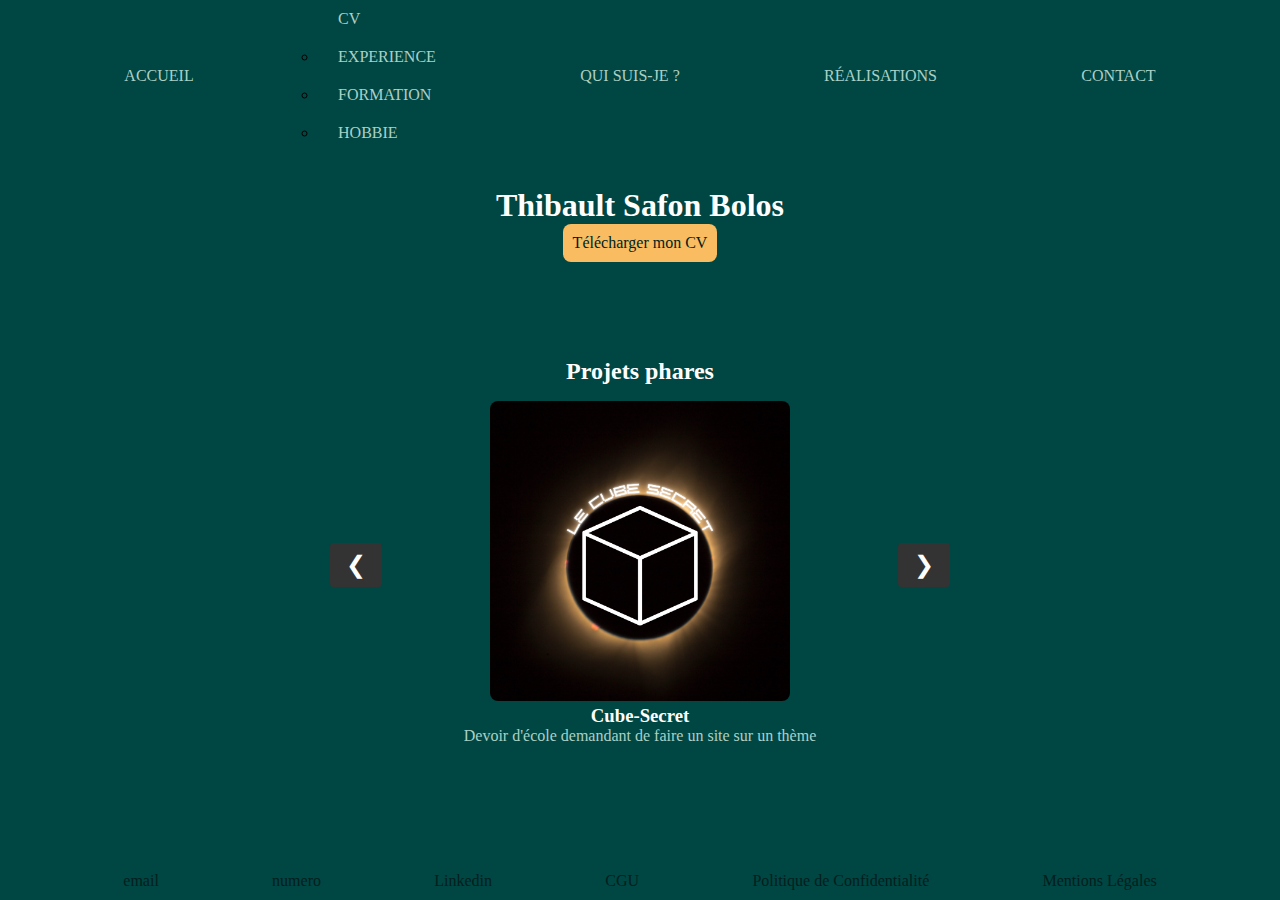
<file: index.html>
<!DOCTYPE html>
<html lang="en">
    <head>
        <meta charset="UTF-8">
        <meta name="viewport" content="width=device-width, initial-scale=1.0">
        <link href="style.css"rel="stylesheet">
        <link href="css/index.css" rel="stylesheet">
        <title>Accueil</title>
    </head>

    <div id="header-placeholder"></div>

    <body>

        <main>
            <article id="hero">
                <div class="container">
                  <h1>Thibault Safon Bolos</h1>
                  <a href="CV_Safon_Bolos_THIBAULT_Polyvalent.pdf" class="btn">Télécharger mon CV</a>
                </div>
            </article>

            <article id="featured-projects">
                <h2>Projets phares</h2>
                <div class="carousel">
                  <div class="carousel-track">
                    <div class="carousel-item">
                      <img src="img/le-cube-secret.webp" alt="Projet Cube-Secret">
                      <h3>Cube-Secret</h3>
                      <p>Devoir d'école demandant de faire un site sur un thème</p>
                      <a href="https://cube-secret.freewebworld.fr" class="btn-small">Voir plus</a>
                    </div>
                    <div class="carousel-item">
                      <!--<img src="assets/projet2.jpg" alt="Projet 2"> -->
                      <h3>A venir</h3>
                      <p>A venir</p>
                      <a href="projets.html#projet2" class="btn-small">Voir plus</a>
                    </div>
                  </div>
                  <!-- flèches de navigation -->
                  <button class="carousel-btn prev">&#10094;</button>
                  <button class="carousel-btn next">&#10095;</button>
                </div>
              </article>
        </main>

    </body>

    <div id="footer-placeholder"></div>

    <script src="include-fragments.js"></script>
    <script src="main.js"></script>

</html>
</file>
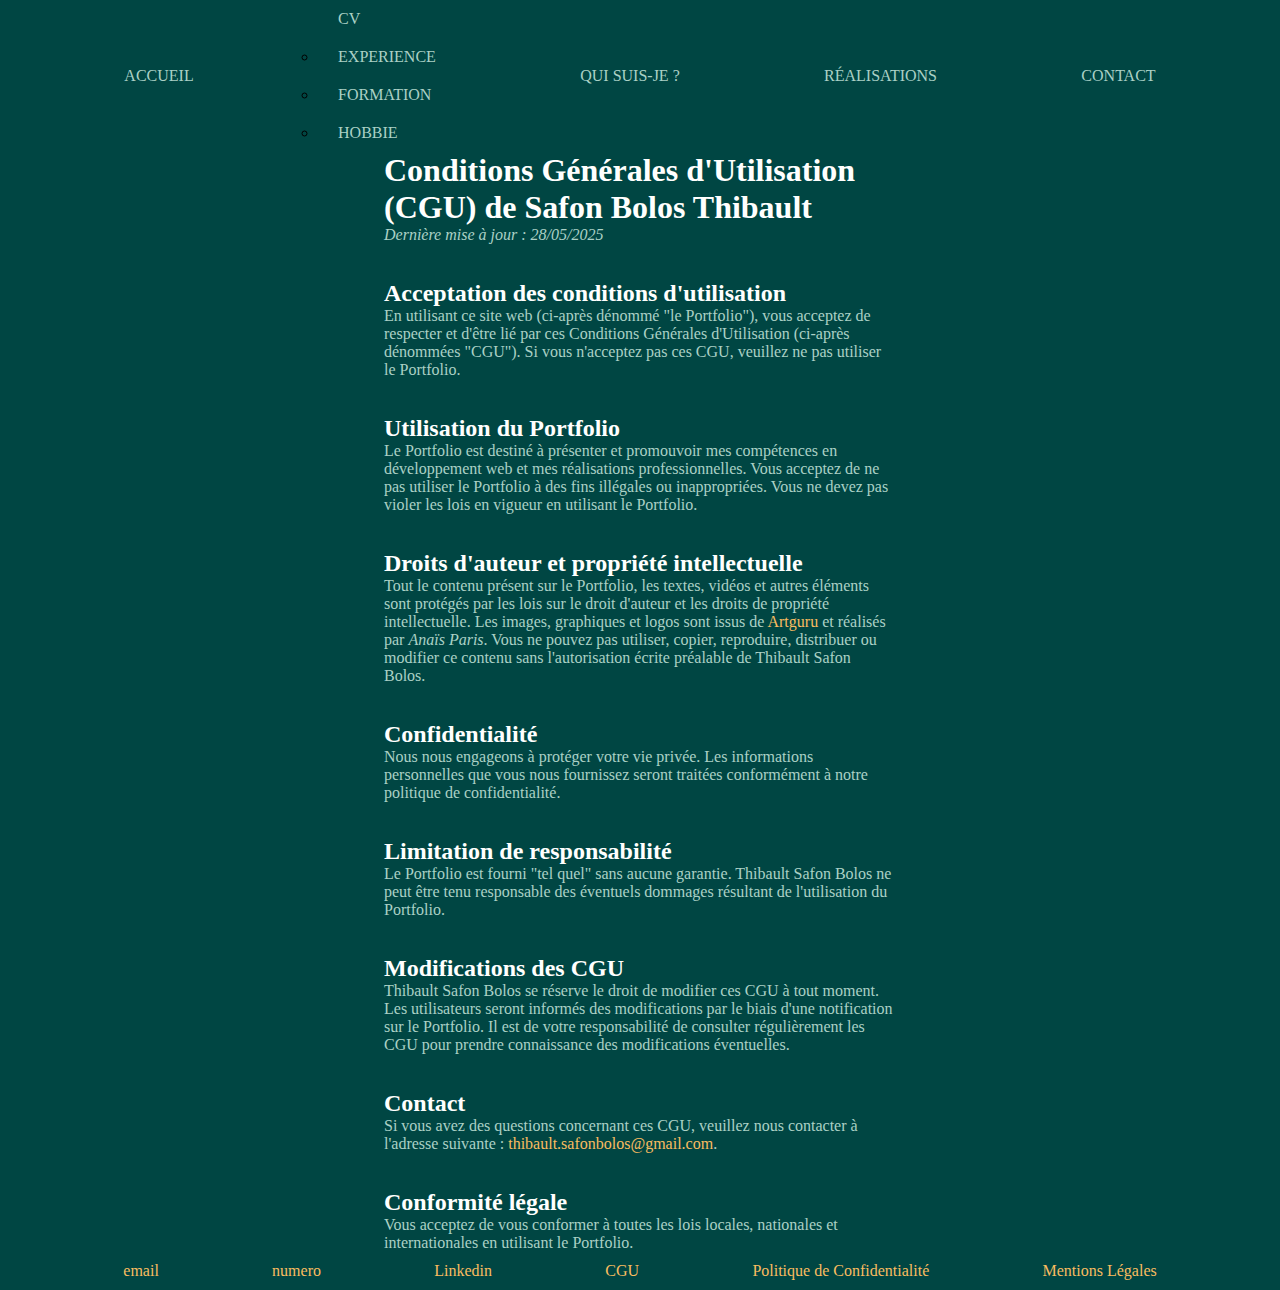
<file: cgu.html>
<!DOCTYPE html>
<html lang="fr">
    <head>
        <meta charset="UTF-8">
        <meta name="description" content="Ceci est le CGU du portfolio de Thibault Safon Bolos" />
        <meta name="viewport" content="width=device-width, initial-scale=1.0">
        <title>Conditions Générales d'Utilisation (CGU)</title>
        <link rel="stylesheet" href="style.css">
        <link rel="stylesheet" href="css/cgu-ml-pdc.css">
        <link rel="icon" href="img/favicoon.jpg" type="image/x-icon">
        <link rel="shortcut icon" href="img/favicoon.jpg" type="image/x-icon">
    </head>

    <body>
        <header id="header-placeholder"></header>

        <main>
            <section class="center">
                <div>
                    <article id="title">
                        <h1>Conditions Générales d'Utilisation (CGU) de Safon Bolos Thibault</h1>
                        <p><em>Dernière mise à jour : 28/05/2025</em></p>
                    </article>

                    <article>
                        <h2>Acceptation des conditions d'utilisation</h2>
                        <p>En utilisant ce site web (ci-après dénommé "le Portfolio"), vous acceptez de respecter et d'être lié par ces Conditions Générales d'Utilisation (ci-après dénommées "CGU"). Si vous n'acceptez pas ces CGU, veuillez ne pas utiliser le Portfolio.</p>
                    </article>

                    <article>
                        <h2>Utilisation du Portfolio</h2>
                        <p>Le Portfolio est destiné à présenter et promouvoir mes compétences en développement web et mes réalisations professionnelles. Vous acceptez de ne pas utiliser le Portfolio à des fins illégales ou inappropriées. Vous ne devez pas violer les lois en vigueur en utilisant le Portfolio.</p>
                    </article>

                    <article>
                        <h2>Droits d'auteur et propriété intellectuelle</h2>
                        <p>Tout le contenu présent sur le Portfolio, les textes, vidéos et autres éléments sont protégés par les lois sur le droit d'auteur et les droits de propriété intellectuelle. Les images, graphiques et logos sont issus de <a href="https://www.artguru.ai/fr/">Artguru</a> et réalisés par <em>Anaïs Paris</em>. Vous ne pouvez pas utiliser, copier, reproduire, distribuer ou modifier ce contenu sans l'autorisation écrite préalable de Thibault Safon Bolos.</p>
                    </article>

                    <article>
                        <h2>Confidentialité</h2>
                        <p>Nous nous engageons à protéger votre vie privée. Les informations personnelles que vous nous fournissez seront traitées conformément à notre politique de confidentialité.</p>
                    </article>

                    <article>
                        <h2>Limitation de responsabilité</h2>
                        <p>Le Portfolio est fourni "tel quel" sans aucune garantie. Thibault Safon Bolos ne peut être tenu responsable des éventuels dommages résultant de l'utilisation du Portfolio.</p>
                    </article>

                    <article>
                        <h2>Modifications des CGU</h2>
                        <p>Thibault Safon Bolos se réserve le droit de modifier ces CGU à tout moment. Les utilisateurs seront informés des modifications par le biais d'une notification sur le Portfolio. Il est de votre responsabilité de consulter régulièrement les CGU pour prendre connaissance des modifications éventuelles.</p>
                    </article>

                    <article>
                        <h2>Contact</h2>
                        <p>Si vous avez des questions concernant ces CGU, veuillez nous contacter à l'adresse suivante : <a href="mailto:thibault.safonbolos@gmail.com">thibault.safonbolos@gmail.com</a>.</p>
                    </article>

                    <article>
                        <h2>Conformité légale</h2>
                        <p>Vous acceptez de vous conformer à toutes les lois locales, nationales et internationales en utilisant le Portfolio.</p>
                    </article>
                </div>
            </section>
        </main>

        <footer id="footer-placeholder"></footer>

        <script src="script/top.js"></script>
    </body>
</html>
</file>
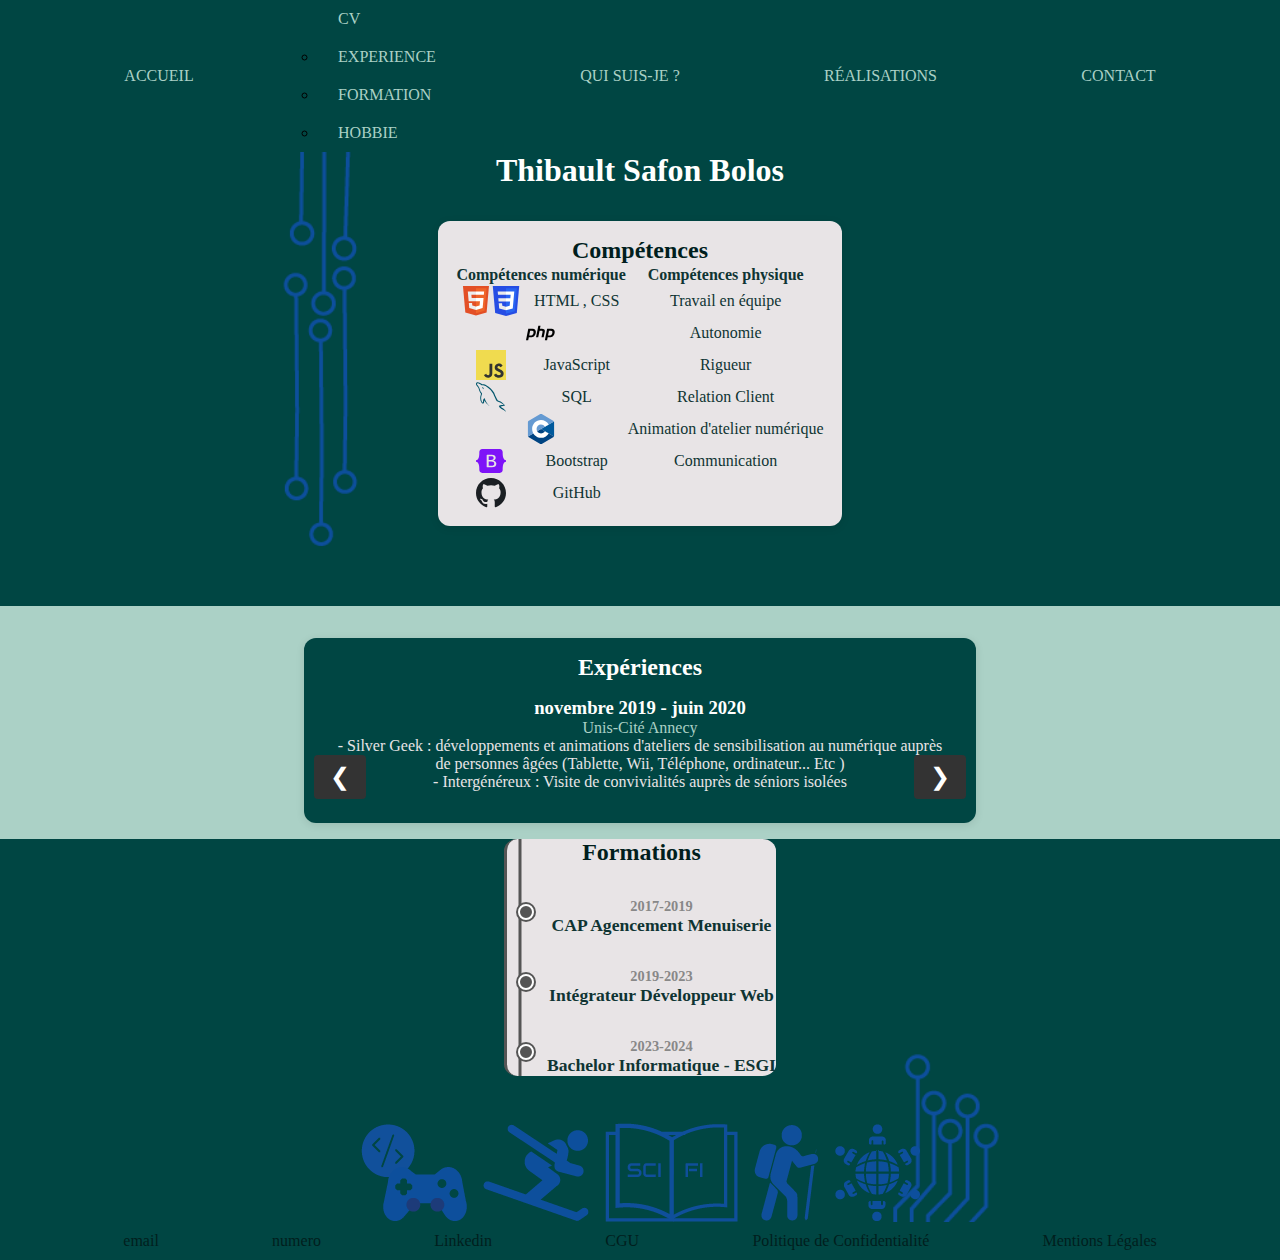
<file: cv.html>
<!DOCTYPE html>
<html lang="fr-FR">
<head>
    <meta charset="UTF-8">
    <meta name="description" content="CV virtuel de Thibault Safon Bolos" />
    <link rel="icon" href="img/favicoon.jpg" type="image/x-icon">
    <link rel="shortcut icon" href="img/favicoon.jpg" type="image/x-icon">
    <meta name="viewport" content="width=device-width, initial-scale=1.0">
    <link href="style.css"rel="stylesheet">
    <link href="css/cv.css"rel="stylesheet">
    <title>CV</title>
</head>
<body>
        <header id="header-placeholder"></header>
    <main>
        <h1 class="center">Thibault Safon Bolos</h1>

        <article id="skill" class="center">
            <div class="card">
                <table>
                    <caption>
                        <h2>Compétences</h2>
                    </caption>
                    <thead>
                        <tr>
                            <th colspan="2" scope="col">Compétences numérique</th>
                            <th colspan="2" scope="col">Compétences physique</th>
                        </tr>
                    </thead>
                    <tbody>
                        <tr>
                            <td><img src="img/html5.svg" class="icon" alt="html logo"><img src="img/css.svg" class="icon" alt="css logo"></td>
                            <td>HTML , CSS</td>
                            <td>Travail en équipe</td>
                        </tr>
                        <tr>
                            <td scope="row" colspan="2"><img src="img/php.svg" class="icon" alt="php logo"></td>
                            <td>Autonomie</td>
                        </tr>
                        <tr>
                            <td><img src="img/javascript.svg" class="icon" alt="JS logo"></td>
                            <td>JavaScript</td>
                            <td>Rigueur</td>
                        </tr>
                        <tr>
                            <td><img src="img/mysql.svg" class="icon" alt="SQL logo"></td>
                            <td>SQL</td>
                            <td>Relation Client </td>
                        </tr>
                        <tr>
                            <td scope="row" colspan="2"><img src="img/c.svg" class="icon" alt="C logo"></td>
                            <td>Animation d'atelier numérique</td>
                        </tr>
                        <tr>
                            <td><img src="img/bootstrap.svg" class="icon" alt="bootstrap logo"></td>
                            <td>Bootstrap</td>
                            <td>Communication</td>
                        </tr>
                        <tr>
                            <td><img src="img/github_light.svg" class="icon" alt="GitHub logo"></td>
                            <td>GitHub</td>
                        </tr>
                    </tbody>
                </table>
            </div>
        </article>

        <article id="exp" class="center green-light">
            
            <div class="carousel">

                <h2 class="center">Expériences</h2>

                <div class="carousel-track">

                    <div class="carousel-item">

                        <h3>novembre 2019 - juin 2020</h3>
                        <p>Unis-Cité Annecy</p>
                        <blockquote>
                            - Silver Geek : développements et animations
                                d'ateliers de sensibilisation au numérique auprès de
                                personnes âgées (Tablette, Wii, Téléphone, ordinateur... Etc )
                            <br>- Intergénéreux : Visite de convivialités
                                auprès de séniors isolées
                        </blockquote>

                    </div>

                    <div class="carousel-item">

                        <h3>Aout 2021</h3>
                        <p>Employé Commercial Polyvalent Hyper U Rumilly</p>
                        <blockquote>
                            - Mise en rayon de produits, facing,
                            <br>- Rangement de la réserve
                        </blockquote>

                    </div>

                    <div class="carousel-item">

                        <h3>Avril 2025 - Actuel</h3>
                        <p>Developpeur web</p>
                        <blockquote>
                            - Adaptation d'un cv pour un format Web
                            <br>- Mise en page de plusieurs pages
                            <br>- Rédaction du contenue
                        </blockquote>

                    </div>

                    <div class="carousel-item">
                        <h3>A venir</h3>
                        <p>A venir</p>
                        
                    </div>

                </div>
              <!-- flèches de navigation -->
              <button class="carousel-btn prev">&#10094;</button>
              <button class="carousel-btn next">&#10095;</button>

            </div>

        </article>

        <section class="timeline ">

            <h2 class="center">Formations</h2>

            <details>
              <summary>
                <span class="date">2017-2019</span>
                <span class="title">CAP Agencement Menuiserie</span>
              </summary>
              <p>Fabrication d'ouvrage, travail d'équipe</p>
            </details>

            <details>
                <summary>
                <span class="date">2019-2023</span>
                <span class="title">Intégrateur Développeur Web</span>
                </summary>
                <p>
                    - Mini-site d'exercices sur la
                    <br>- présentation des villes
                    <br>- Confection de sites e-commerce</p>
            </details>
            
            <details>
                <summary>
                <span class="date">2023-2024</span>
                <span class="title">Bachelor Informatique - ESGI</span>
                </summary>
                <p>C, SQL, Python, PHP, JavaScript, SQL, Sepitit quizz, cube-secret</p>
            </details>

        </section>


        <article id="hobbie" class="center tech-list">
            <img src="img/Game_dev.png" alt="Game_dev">
            <img src="img/Ski.png" alt="Ski">
            <img src="img/SCI_FI.png" alt="science Fiction">
            <img src="img/Randonnee.png" alt="Randonnee">
            <img src="img/Internet.png" alt="réseaux sociaux">
        </article>
    </main> 
    <footer id="footer-placeholder"></footer>
</body>
<script src="script/top.js"></script>
<script src="script/carousel.js"></script>

</html>
</file>
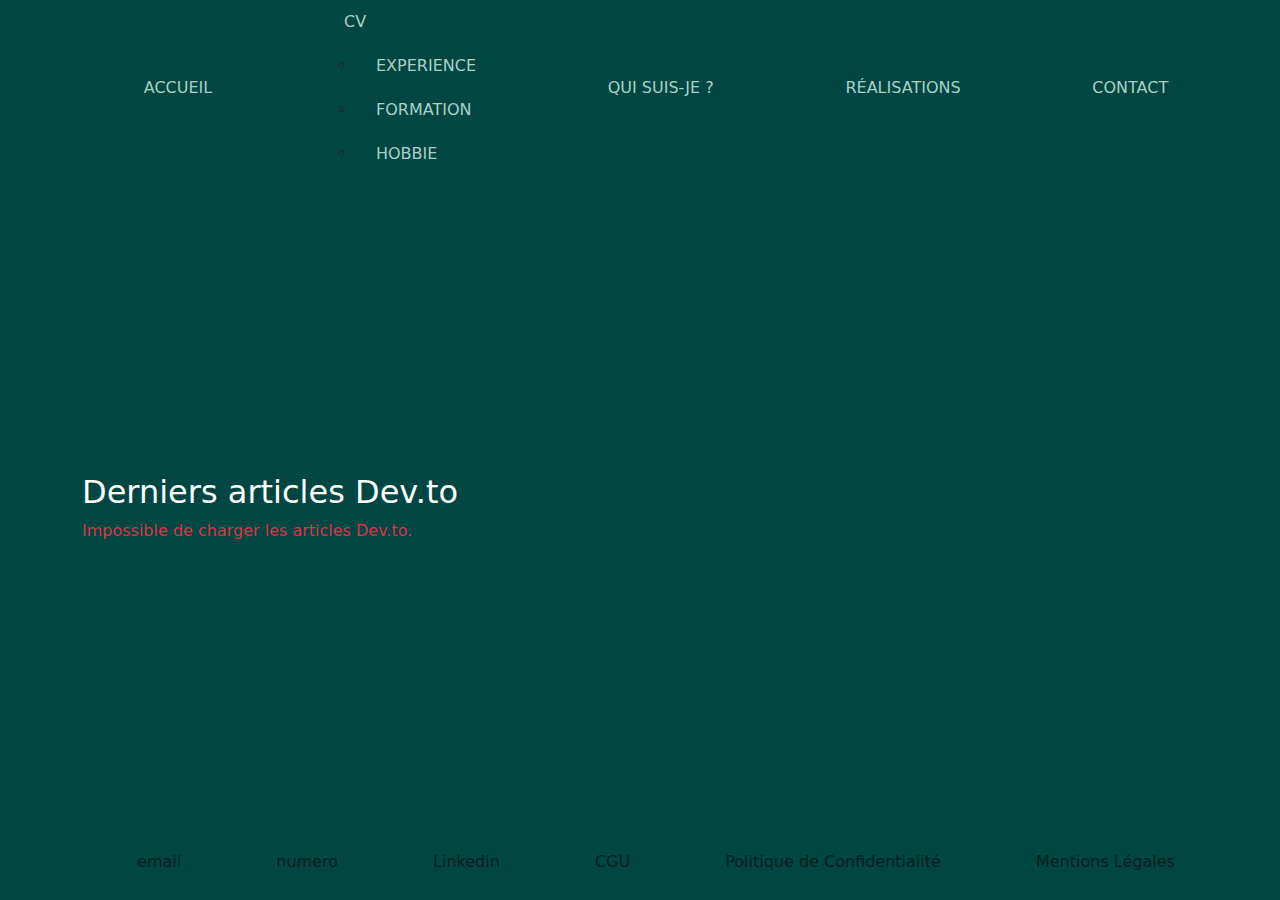
<file: follow_tech.html>
<!DOCTYPE html>
<html lang="fr">
    <head>
        <meta charset="UTF-8">
        <title>Veille Technologique</title>
        <link href="https://cdn.jsdelivr.net/npm/bootstrap@5.3.3/dist/css/bootstrap.min.css" rel="stylesheet">
        <link href="style.css"rel="stylesheet">
    </head>

    <body>
        <header id="header-placeholder"></header>
        <main class="center">
            <div class="container my-4">
                <h2>Derniers articles Dev.to</h2>
                <div id="devto-articles" class="row g-4"></div>
            </div>
        </main>
        <footer id="footer-placeholder"></footer>


    </body>
    <script src="script/top.js"></script>
    <script src="script/api_tech.js"></script>
</html>
</file>
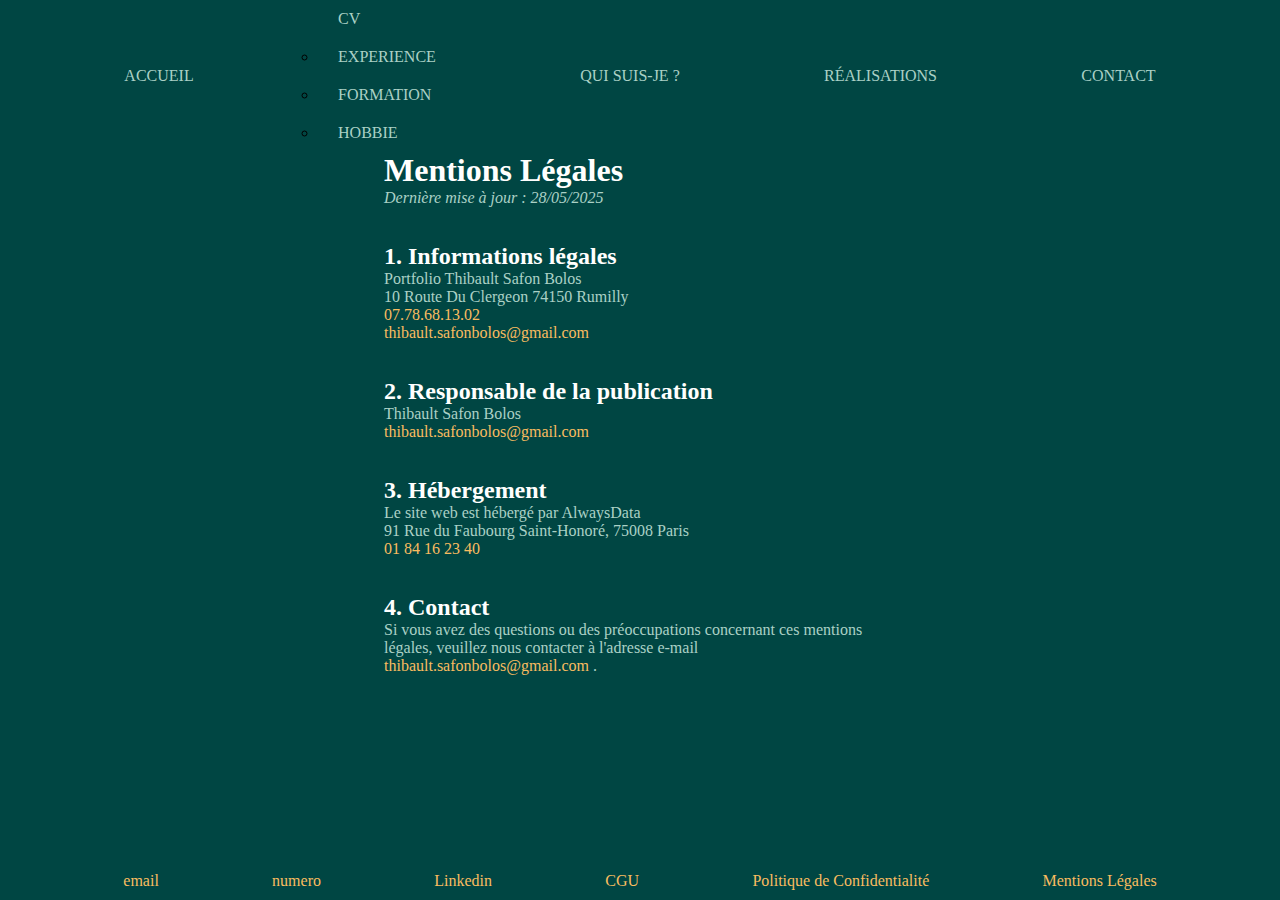
<file: mentions_legales.html>
<!DOCTYPE html>
<html lang="fr">
<head>
    <meta charset="UTF-8">
    <link rel="stylesheet" href="style.css">
    <link rel="stylesheet" href="css/cgu-ml-pdc.css">
    <meta name="description" content="Ceci sont les mentions légales du portfolio de Thibault Safon Bolos" />
    <meta name="viewport" content="width=device-width, initial-scale=1.0">
    <link rel="icon" href="img/favicoon.jpg" type="image/x-icon">
    <link rel="shortcut icon" href="img/favicoon.jpg" type="image/x-icon">
    <title>Mentions Légales</title>
</head>
<body>
    <header id="header-placeholder"></header>

    <main>
        <section class="center">
            <div>
                <article>
                    <h1>Mentions Légales</h1>
                    <p><em>Dernière mise à jour : 28/05/2025</em></p>
                </article>

                <article>
                    <h2>1. Informations légales</h2>
                    <p>Portfolio Thibault Safon Bolos</p>
                    <p>10 Route Du Clergeon 74150 Rumilly</p>
                    <a href="tel:0778681302">07.78.68.13.02 </a><br>   
                    <a href="mailto:thibault.safonbolos@gmail.com">thibault.safonbolos@gmail.com</a>
                </article>

                <article>
                    <h2>2. Responsable de la publication</h2>
                    <p>Thibault Safon Bolos</p>
                    <a href="mailto:thibault.safonbolos@gmail.com">thibault.safonbolos@gmail.com</a>
                </article>

                <article>
                    <h2>3. Hébergement</h2>
                    <p>Le site web est hébergé par AlwaysData</p>
                    <p>91 Rue du Faubourg Saint-Honoré, 75008 Paris</p>
                    <a href="tel:0184162340">01 84 16 23 40</a>
                </article>

                <article>
                    <h2>4. Contact</h2>
                    <p>Si vous avez des questions ou des préoccupations concernant ces mentions légales, veuillez nous contacter à l'adresse e-mail <a href="mailto:thibault.safonbolos@gmail.com">thibault.safonbolos@gmail.com</a> .</p>
                </article>
            </div>
        </section>
    </main>

    <footer id="footer-placeholder"></footer>

    <script src="script/top.js"></script>
</body>
</html>
</file>
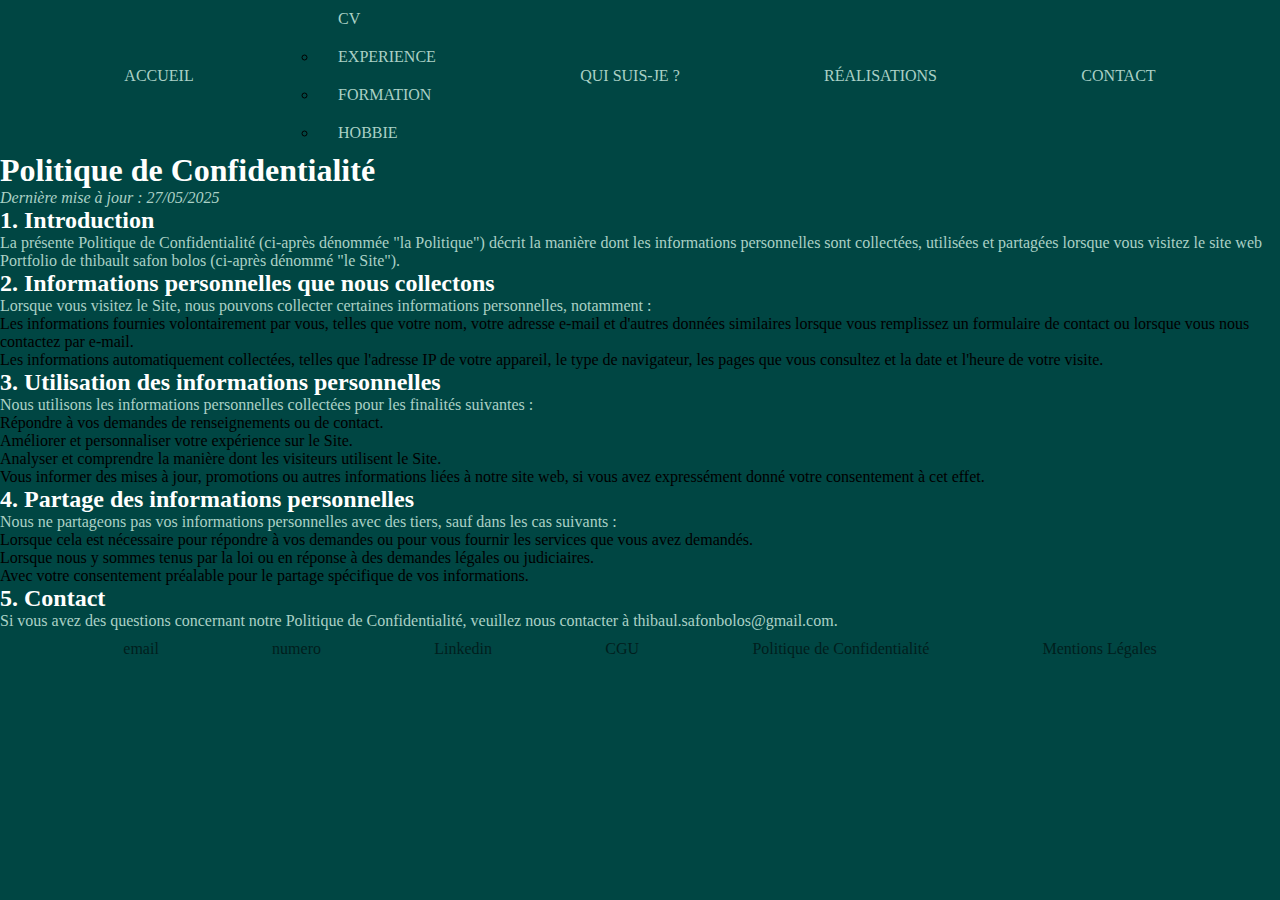
<file: politique_de_confidentialite.html>
<!DOCTYPE html>
<html  lang="fr">
    <head>
        <meta charset="UTF-8">
        <link rel="stylesheet" href="style.css">
        <meta name=description content=“Ceci est la politique de confidentialité du portfolio de Thibault Safon Bolos” />
        <meta name="viewport" content="width=device-width, initial-scale=1.0">
        <link rel="icon" href="img/favicoon.jpg" type="image/x-icon">
        <link rel="shortcut icon" href="img/favicoon.jpg" type="image/x-icon">
        <title>Politique de Confidentialité</title>
    </head>
        <header id="header-placeholder"></header>
    <body>
        <div class="block_center_main">
            <h1>Politique de Confidentialité</h1>
            <p><em>Dernière mise à jour : 27/05/2025</em></p>

            <h2>1. Introduction</h2>
            <p>La présente Politique de Confidentialité (ci-après dénommée "la Politique") décrit la manière dont les informations personnelles sont collectées, utilisées et partagées lorsque vous visitez le site web Portfolio de thibault safon bolos (ci-après dénommé "le Site").</p>

            <h2>2. Informations personnelles que nous collectons</h2>
            <p>Lorsque vous visitez le Site, nous pouvons collecter certaines informations personnelles, notamment :</p>
            <ul>
                <li>Les informations fournies volontairement par vous, telles que votre nom, votre adresse e-mail et d'autres données similaires lorsque vous remplissez un formulaire de contact ou lorsque vous nous contactez par e-mail.</li>
                <li>Les informations automatiquement collectées, telles que l'adresse IP de votre appareil, le type de navigateur, les pages que vous consultez et la date et l'heure de votre visite.</li>
            </ul>

            <h2>3. Utilisation des informations personnelles</h2>
            <p>Nous utilisons les informations personnelles collectées pour les finalités suivantes :</p>
            <ul>
                <li>Répondre à vos demandes de renseignements ou de contact.</li>
                <li>Améliorer et personnaliser votre expérience sur le Site.</li>
                <li>Analyser et comprendre la manière dont les visiteurs utilisent le Site.</li>
                <li>Vous informer des mises à jour, promotions ou autres informations liées à notre site web, si vous avez expressément donné votre consentement à cet effet.</li>
            </ul>

            <h2>4. Partage des informations personnelles</h2>
            <p>Nous ne partageons pas vos informations personnelles avec des tiers, sauf dans les cas suivants :</p>
            <ul>
                <li>Lorsque cela est nécessaire pour répondre à vos demandes ou pour vous fournir les services que vous avez demandés.</li>
                <li>Lorsque nous y sommes tenus par la loi ou en réponse à des demandes légales ou judiciaires.</li>
                <li>Avec votre consentement préalable pour le partage spécifique de vos informations.</li>
            </ul>

            <!-- Ajoutez ici les sections restantes de votre politique de confidentialité -->

            <h2>5. Contact</h2>
            <p>Si vous avez des questions concernant notre Politique de Confidentialité, veuillez nous contacter à thibaul.safonbolos@gmail.com.</p>
        </div>
        <footer id="footer-placeholder"></footer>

    </body>
    <script src="script/top.js"></script>
</html>
</file>
<file: style.css>
/*-------------------------------------------------------------------------------------------------------------*/

/* IMPORTS */

@import url("css/top.css");
@import url("css/footer.css");

/*-------------------------------------------------------------------------------------------------------------*/

/* RESET + STRUCTURE DE BASE */

*{
    margin: 0;
    padding: 0;
}

html, body {
    background-color: #004643;
    height: 100%;
    margin: 0;
}
  
body {
    display: flex;
    flex-direction: column;
}
  
main {
    flex: 1;
}

/*-------------------------------------------------------------------------------------------------------------*/

/* TYPOGRAPHIE + LIENS */

h1,h2,h3,h4,h5,h6{
    color: #fffffe;
}

a{
    text-decoration: none; 
    color: #001e1d;
}

p{
    color: #abd1c6;
}

/*-------------------------------------------------------------------------------------------------------------*/

/* LAYOUT UTILITAIRE */

.center{
    display: flex;
    justify-content: center;
    align-items: center;
}

.green-light{
    background-color: #abd1c6;
    color: #004643;
}

.btn, .btn-small{
    background-color: #f9bc60;
    padding: 10px;
    border-radius: 0.5rem;
}

article + article {
    margin-top: 4rem;
    padding-top: 2rem;
}

.tech-list {
    display: flex;
    flex-wrap: wrap;
    gap: 1rem;
    list-style: none;
    padding: 0;
    padding-top: 15px;
}

/*-------------------------------------------------------------------------------------------------------------*/

/* Carousel*/

@media screen and (max-width: 900px) {
  .carousel-btn{
      padding: 0.5rem 0.5rem;
      top: 9%;
  }
}

.carousel {
    position: relative;
    overflow: hidden;
    width: 50vw;
    max-width: 900px;
    margin: 0 auto;
    height: max-content;
}

.carousel-btn {
  position: absolute;
  transform: translateY(-50%);
  background: #333;
  color: white;
  border: none;
  padding: 0.5rem 1rem;
  cursor: pointer;
  z-index: 1;
  font-size: 1.5rem;
  border-radius: 0.25rem;
}

.carousel-btn.prev {
  left: 10px;
}

.carousel-btn.next {
  right: 10px;
}

ol li{
    list-style: none;
}

/*-------------------------------------------------------------------------------------------------------------*/

/* ICONES */

.icon {
    width: 30px;
    height: 30px;
    vertical-align: middle; /* Pour mieux aligner avec le texte */
}

  
.btn-small {
    display: inline-block;
    margin-top: 0.5rem;
    padding: 0.5rem 1rem;
    text-decoration: none;
    border-radius: 0.25rem;
}
</file>
<file: css/index.css>
article{
    display: flex;
    justify-content: center;
    align-items: center;
    flex-direction: column;
}

#hero{
    margin-top: 35px;
}

#hero h1{
    font-size: xx-large;
}

#hero .container{
    display: flex;
    justify-content: center;
    align-items: center;
    flex-direction: column;
}


/*-------------------------------------------------------------------------------------------------------------*/

/* Carousel projet */
.carousel {
    position: relative;
    overflow: hidden;
    width: 50vw;
    max-width: 900px;
    margin: 0 auto;
    height: 40vh;
}
  
.carousel-track {
    display: flex;
    transition: transform 0.4s ease-in-out;
}
  
.carousel-item {
    min-width: 100%;
    box-sizing: border-box;
    padding: 1rem;
    text-align: center;
}
  
.carousel-item img {
    object-fit: cover;
    width: 100%;
    max-width: 300px;
    height: auto;
    border-radius: 0.5rem;
}
  
.carousel-btn {
    position: absolute;
    top: 50%;
    transform: translateY(-50%);
    background: #333;
    color: white;
    border: none;
    padding: 0.5rem 1rem;
    cursor: pointer;
    z-index: 1;
    font-size: 1.5rem;
    border-radius: 0.25rem;
}
  
.carousel-btn.prev {
    left: 10px;
}
  
.carousel-btn.next {
    right: 10px;
}
  
.btn-small {
    display: inline-block;
    margin-top: 0.5rem;
    padding: 0.5rem 1rem;
    text-decoration: none;
    border-radius: 0.25rem;
}

article + article {
    margin-top: 4rem;
    padding-top: 2rem;
}  

#featured-projects h2{
    display: flex;
    justify-content: center;
    align-items: center;
}

/*-------------------------------------------------------------------------------------------------------------*/

/*Skill List*/

.tech-list {
    display: flex;
    flex-wrap: wrap;
    gap: 1rem;
    list-style: none;
    padding: 0;
    padding-top: 15px;
  }
  
  .tech-list li {
    background-color: #f0f0f0;
    padding: 0.75rem 1.5rem;
    border-radius: 0.5rem;
    font-weight: bold;
  }


  /*-------------------------------------------------------------------------------------------------------------*/

/*About  Brief*/

#about-brief{
    background-color: #abd1c6;
}

#about-brief div h2{
    color: #fffffe;
    margin-bottom: 1rem;
}

#about-brief div{
    background-color: #004643;
    padding: 2rem;
    border-radius: 1rem;
    box-shadow: 0 4px 10px rgba(0, 0, 0, 0.1);
    max-width: 800px;
    margin: 3rem auto;
    text-align: center;
  
}

#about-brief div p{  
    font-size: 1.1rem;
    color: #e8e4e6;
    line-height: 1.6;
}
</file>
<file: css/cgu-ml-pdc.css>
.center{
    flex-direction: column;
}
article + article {
    margin-top: 2rem;
    padding-top: 0.25rem;
}

a{
    color: #f9bc60;
}
.center div{
    max-width: 40%;
}
</file>
<file: css/cv.css>
main{
    background-image: url(../img/circuit_cv.png);
    background-repeat: no-repeat;
    background-position: center;
    background-size: contain; 
}
/*-------------------------------------------------------------------------------------------------------------*/

/*Compétence*/

.icon {
    width: 30px;
    height: 30px;
    vertical-align: middle; /* Pour mieux aligner avec le texte */
  }
  
.card {
    background-color: #e8e4e6;
    color: #0f3433;
    border-radius: 12px;
    padding: 1rem;
    margin-bottom: 1rem;
    box-shadow: 0 2px 8px rgba(0, 0, 0, 0.1);
  }

.card h2{
  color: #001e1d;
}

td{
  text-align: center;
}

/*-------------------------------------------------------------------------------------------------------------*/

/* Carousel experience */
.carousel {
  color: #e8e4e6;
  border-radius: 12px;
  padding: 1rem;
  margin-bottom: 1rem;
  box-shadow: 0 2px 8px rgba(0, 0, 0, 0.1);
  background-color: #004643;
  position: relative;
  overflow: hidden;
  width: 50vw;
  max-width: 900px;
}

.carousel-track {
  display: flex;
  transition: transform 0.4s ease-in-out;
}

.carousel-item {
  min-width: 100%;
  box-sizing: border-box;
  padding: 1rem;
  text-align: center;
}

.carousel-item img {
  object-fit: cover;
  width: 100%;
  max-width: 300px;
  height: auto;
  border-radius: 0.5rem;
}

.carousel-btn {
  position: absolute;
  top: 75%;
  transform: translateY(-50%);
  background: #333;
  color: white;
  border: none;
  padding: 0.5rem 1rem;
  cursor: pointer;
  z-index: 1;
  font-size: 1.5rem;
  border-radius: 0.25rem;
}

.carousel-btn.prev {
  left: 10px;
}

.carousel-btn.next {
  right: 10px;
}

.btn-small {
  display: inline-block;
  margin-top: 0.5rem;
  padding: 0.5rem 1rem;
  text-decoration: none;
  border-radius: 0.25rem;
}

#skill{
  padding-top: 2rem;
}

/*-------------------------------------------------------------------------------------------------------------*/

.timeline {
  border-radius: 5%;
  background-color: #e8e4e6;
  position: relative;
  margin: 0 auto;
  padding: 0;
  width: fit-content;
  border-left: 3px solid #555; /* Ligne verticale */
}

.timeline::before {
  content: '';
  position: absolute;
  left: 5%;
  top: 0;
  width: 3px;
  height: 100%;
  background: #555;
  transform: translateX(-50%);
}

.timeline details {
  position: relative;
  margin: 2rem 0;
  padding-left: 1rem;
}

.timeline summary {
  cursor: pointer;
  list-style: none; /* cache la flèche par défaut */
  font-weight: bold;
  display: flex;
  padding-left: 1.5rem;
  text-align: left;
  flex-direction: column;
  position: relative;
}

.timeline summary::before {
  content: '';
  position: absolute;
  left: -2%;
  top: 0.4rem;
  width: 12px;
  height: 12px;
  background-color: #555;
  border-radius: 50%; /* le rond */
  border: 2px solid white;
  box-shadow: 0 0 0 2px #555;
}

.timeline .date {
  font-size: 0.9rem;
  color: #888;
}

.timeline .title {
  font-size: 1.1rem;
  color: #0f3433;
}

.timeline p {
  text-align: center;
  max-width: 200px;
  margin: 0.5rem auto 0;  
  padding-left: 0.5rem;
  color: #0f3433;
}

.timeline .date,
.timeline .title {
  display: block;
  text-align: center;
}
.timeline h2{
  color: #001e1d;
}
</file>
